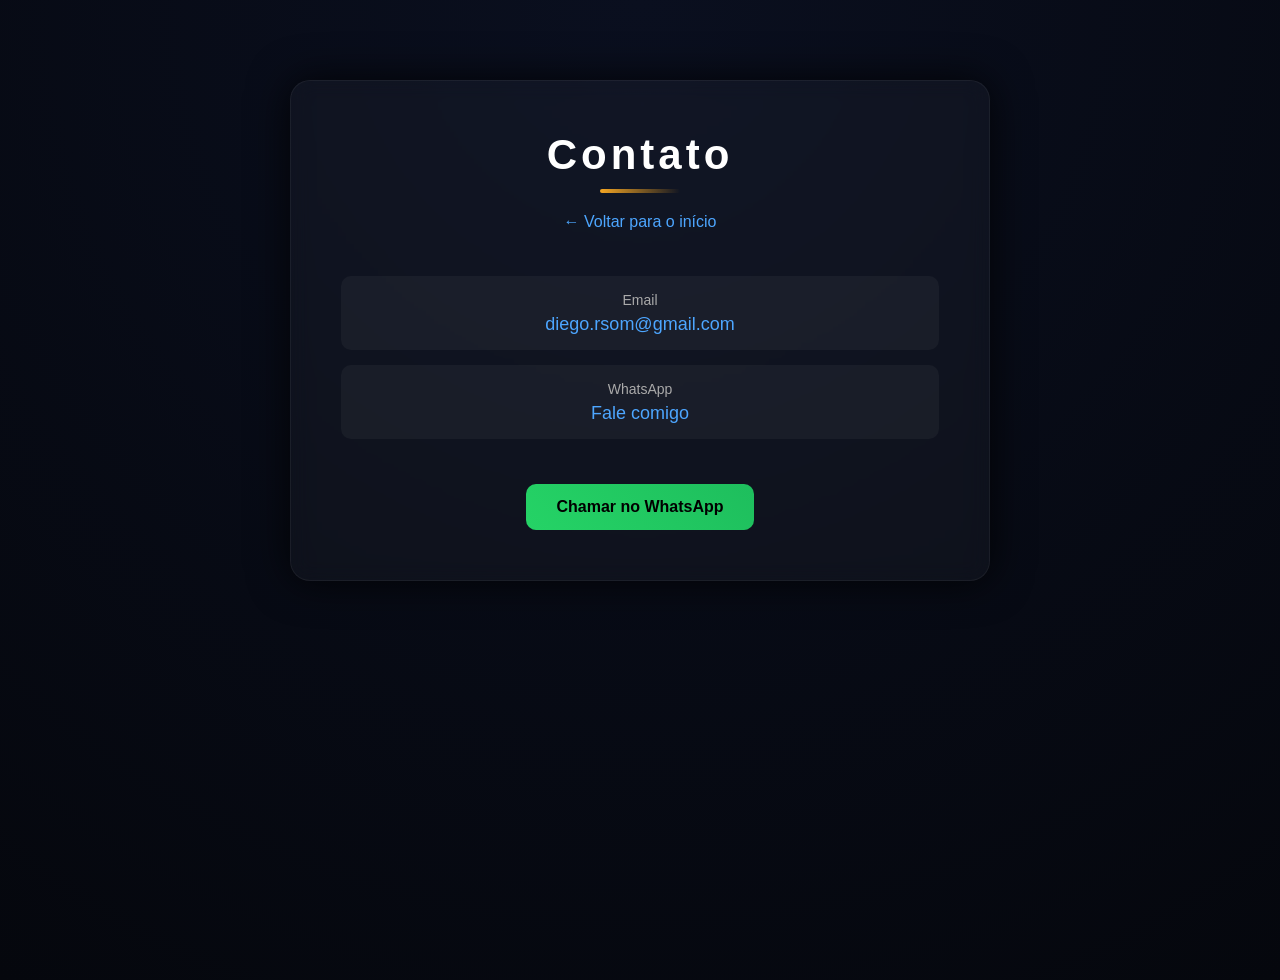
<file: contato.html>
<!DOCTYPE html>
<html lang="pt-br">
<head>
    <meta charset="UTF-8">
    <title>Contato</title>
    <style>
        @charset "UTF-8";

* {
  margin: 0;
  padding: 0;
  box-sizing: border-box;
}


body {
  font-family: 'Barlow', sans-serif;
  background: radial-gradient(circle at top, #0a0f1f, #05070d);
  color: #fff;
  min-height: 100vh;
}


.logo img {
  width: 70px;
  margin: 20px;
}


.contato-container {
  max-width: 700px;
  margin: 80px auto;
  padding: 50px;
  background: rgba(255, 255, 255, 0.03);
  border-radius: 20px;
  backdrop-filter: blur(10px);
  box-shadow: 0 0 40px rgba(0,0,0,0.8);
  border: 1px solid rgba(255,255,255,0.05);
  text-align: center;
}


.contato-container h1 {
  font-size: 42px;
  margin-bottom: 20px;
  font-family: 'Rajdhani', sans-serif;
  letter-spacing: 4px;
}


.contato-container h1::after {
  content: "";
  display: block;
  width: 80px;
  height: 4px;
  margin: 10px auto;
  background: linear-gradient(90deg, #f5a623, transparent);
  border-radius: 5px;
}

.voltar {
  display: inline-block;
  margin-bottom: 30px;
  color: #4da6ff;
  text-decoration: none;
  transition: 0.3s;
}

.voltar:hover {
  color: #f5a623;
}


.contato-item {
  background: rgba(255,255,255,0.04);
  margin: 15px 0;
  padding: 15px;
  border-radius: 10px;
  transition: 0.3s;
}

.contato-item:hover {
  transform: translateY(-3px);
  box-shadow: 0 0 15px rgba(255,255,255,0.1);
}


.contato-item span {
  color: #aaa;
  font-size: 14px;
}


.contato-item a {
  display: block;
  margin-top: 5px;
  font-size: 18px;
  color: #4da6ff;
  text-decoration: none;
  transition: 0.3s;
}

.contato-item a:hover {
  color: #f5a623;
}


.btn-whatsapp {
  display: inline-block;
  margin-top: 30px;
  padding: 14px 30px;
  background: linear-gradient(45deg, #25D366, #1ebe5d);
  color: #000;
  border-radius: 10px;
  text-decoration: none;
  font-weight: bold;
  transition: 0.3s;
}

.btn-whatsapp:hover {
  transform: scale(1.08);
  box-shadow: 0 0 20px #25D366;
}


.contato-container {
  animation: aparecer 0.8s ease;
}

@keyframes aparecer {
  from {
    opacity: 0;
    transform: translateY(40px);
  }
  to {
    opacity: 1;
    transform: translateY(0);
  }
}


@media (max-width: 600px) {
  .contato-container {
    margin: 40px 20px;
    padding: 30px;
  }

  .contato-container h1 {
    font-size: 30px;
  }
}
    </style>

    
    
</head>
<body>
     <div class="contato-container">

  <h1>Contato</h1>

  <a href="index.html" class="voltar">← Voltar para o início</a>

  <div class="contato-item">
    <span>Email</span>
    <a href="mailto:diego.rsom@gmail.com">diego.rsom@gmail.com</a>
  </div>

  <div class="contato-item">
    <span>WhatsApp</span>
    <a href="https://wa.me/556592138005">Fale comigo</a>
  </div>

  <a href="https://wa.me/556592138005?text=Olá vim pelo seu site"
     class="btn-whatsapp">
     Chamar no WhatsApp
  </a>

</div>

</body>
</html>
</file>
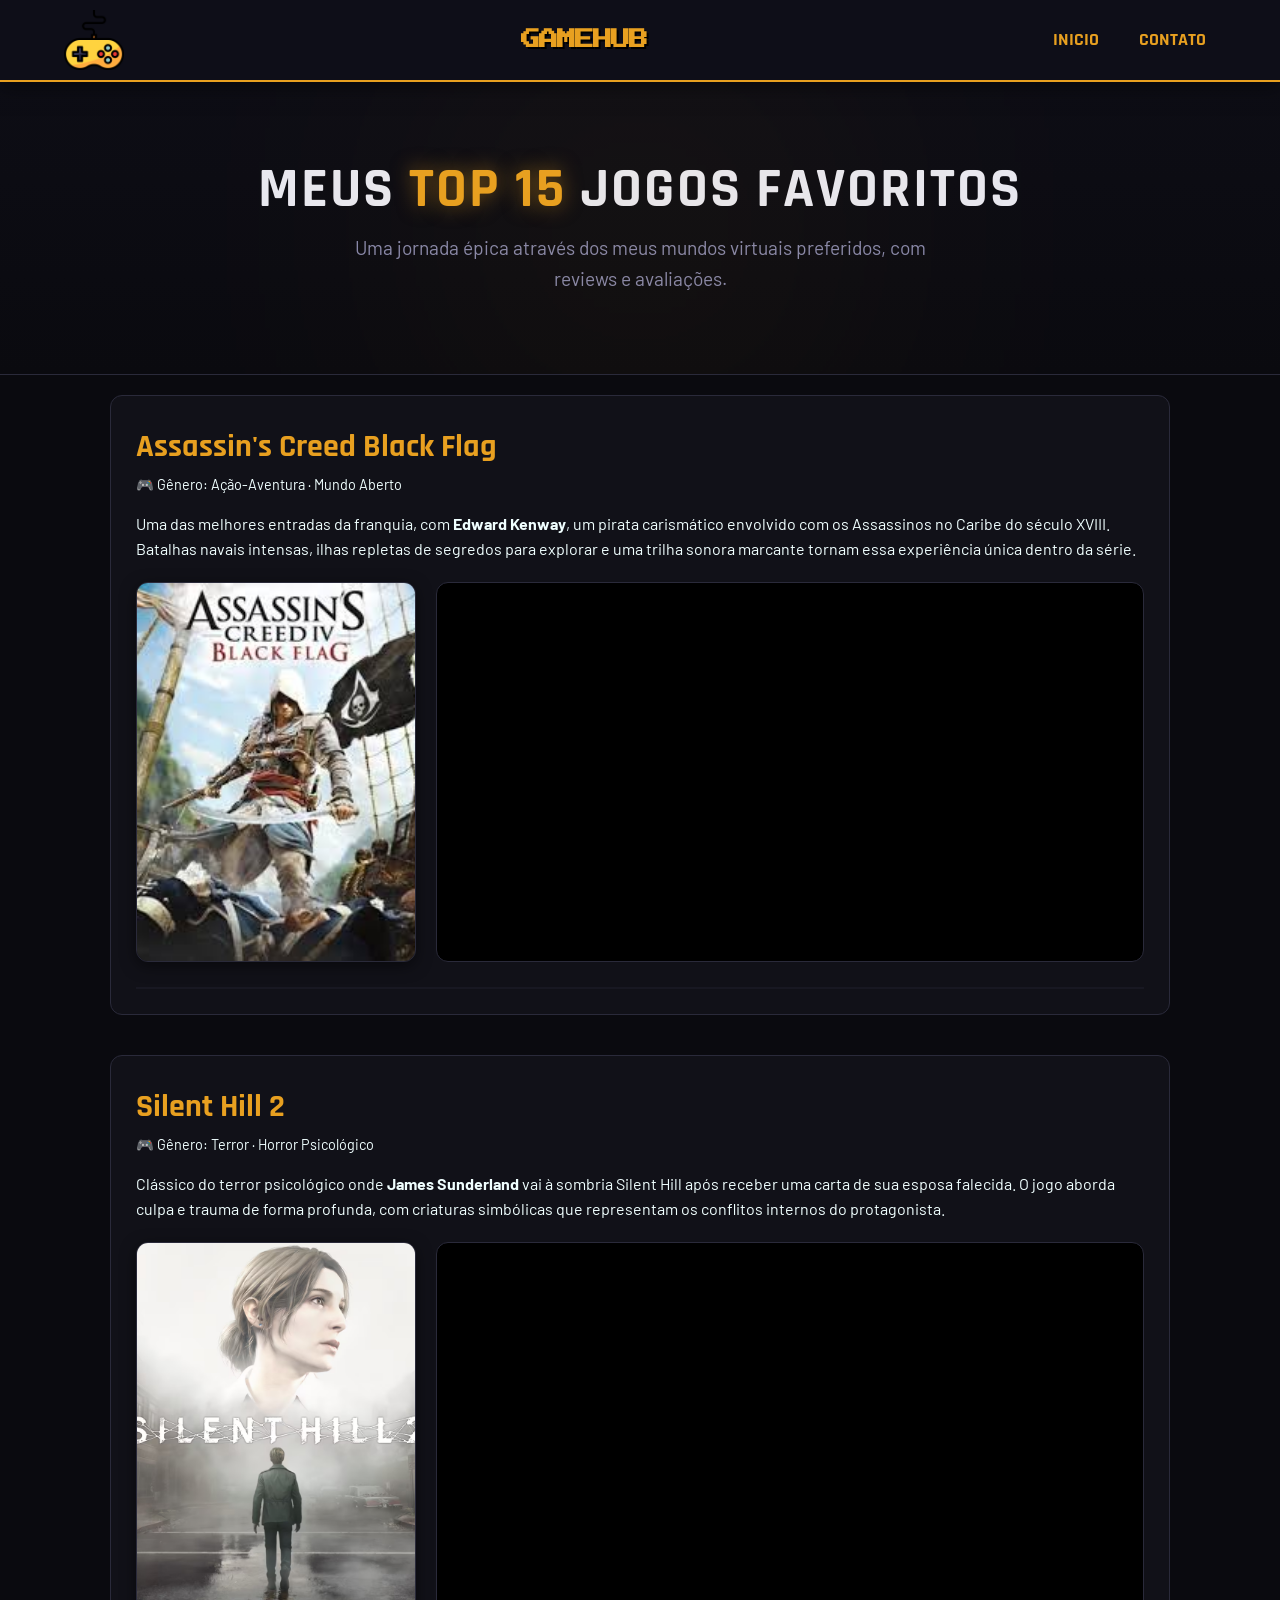
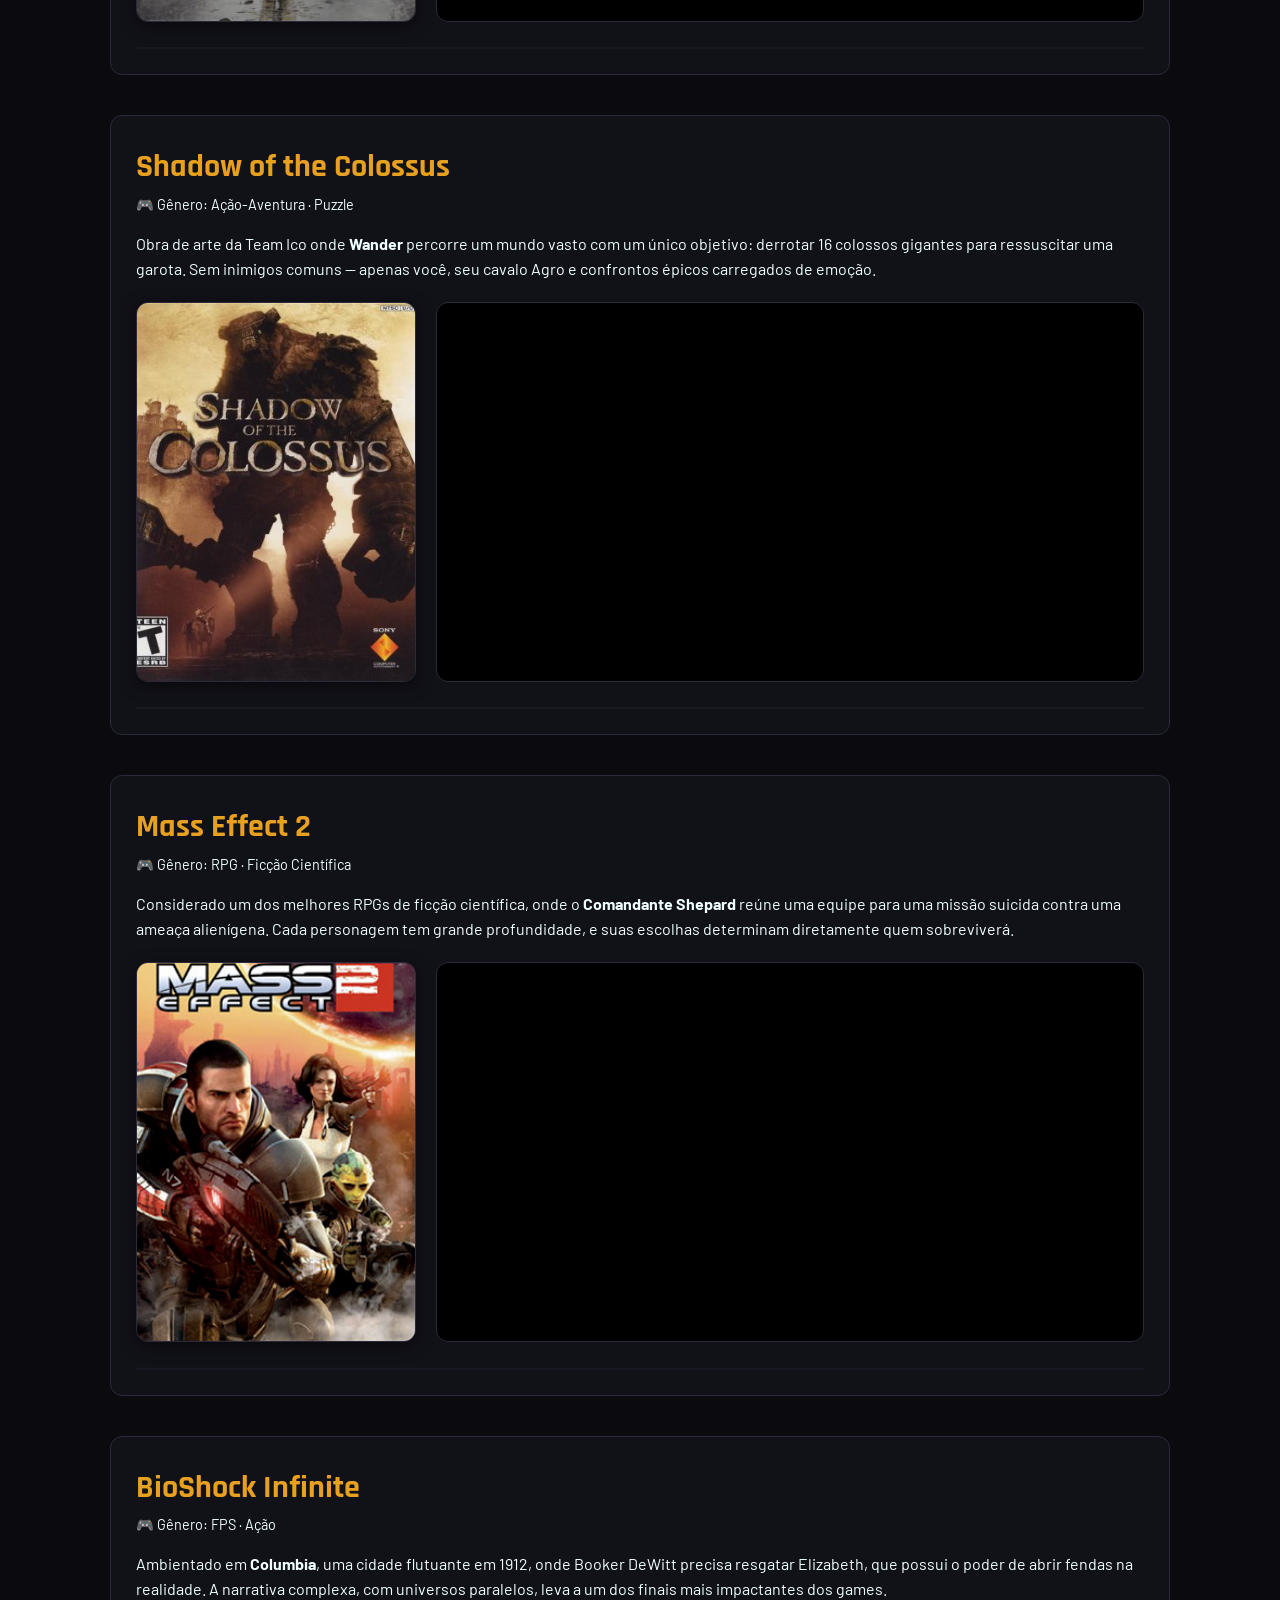
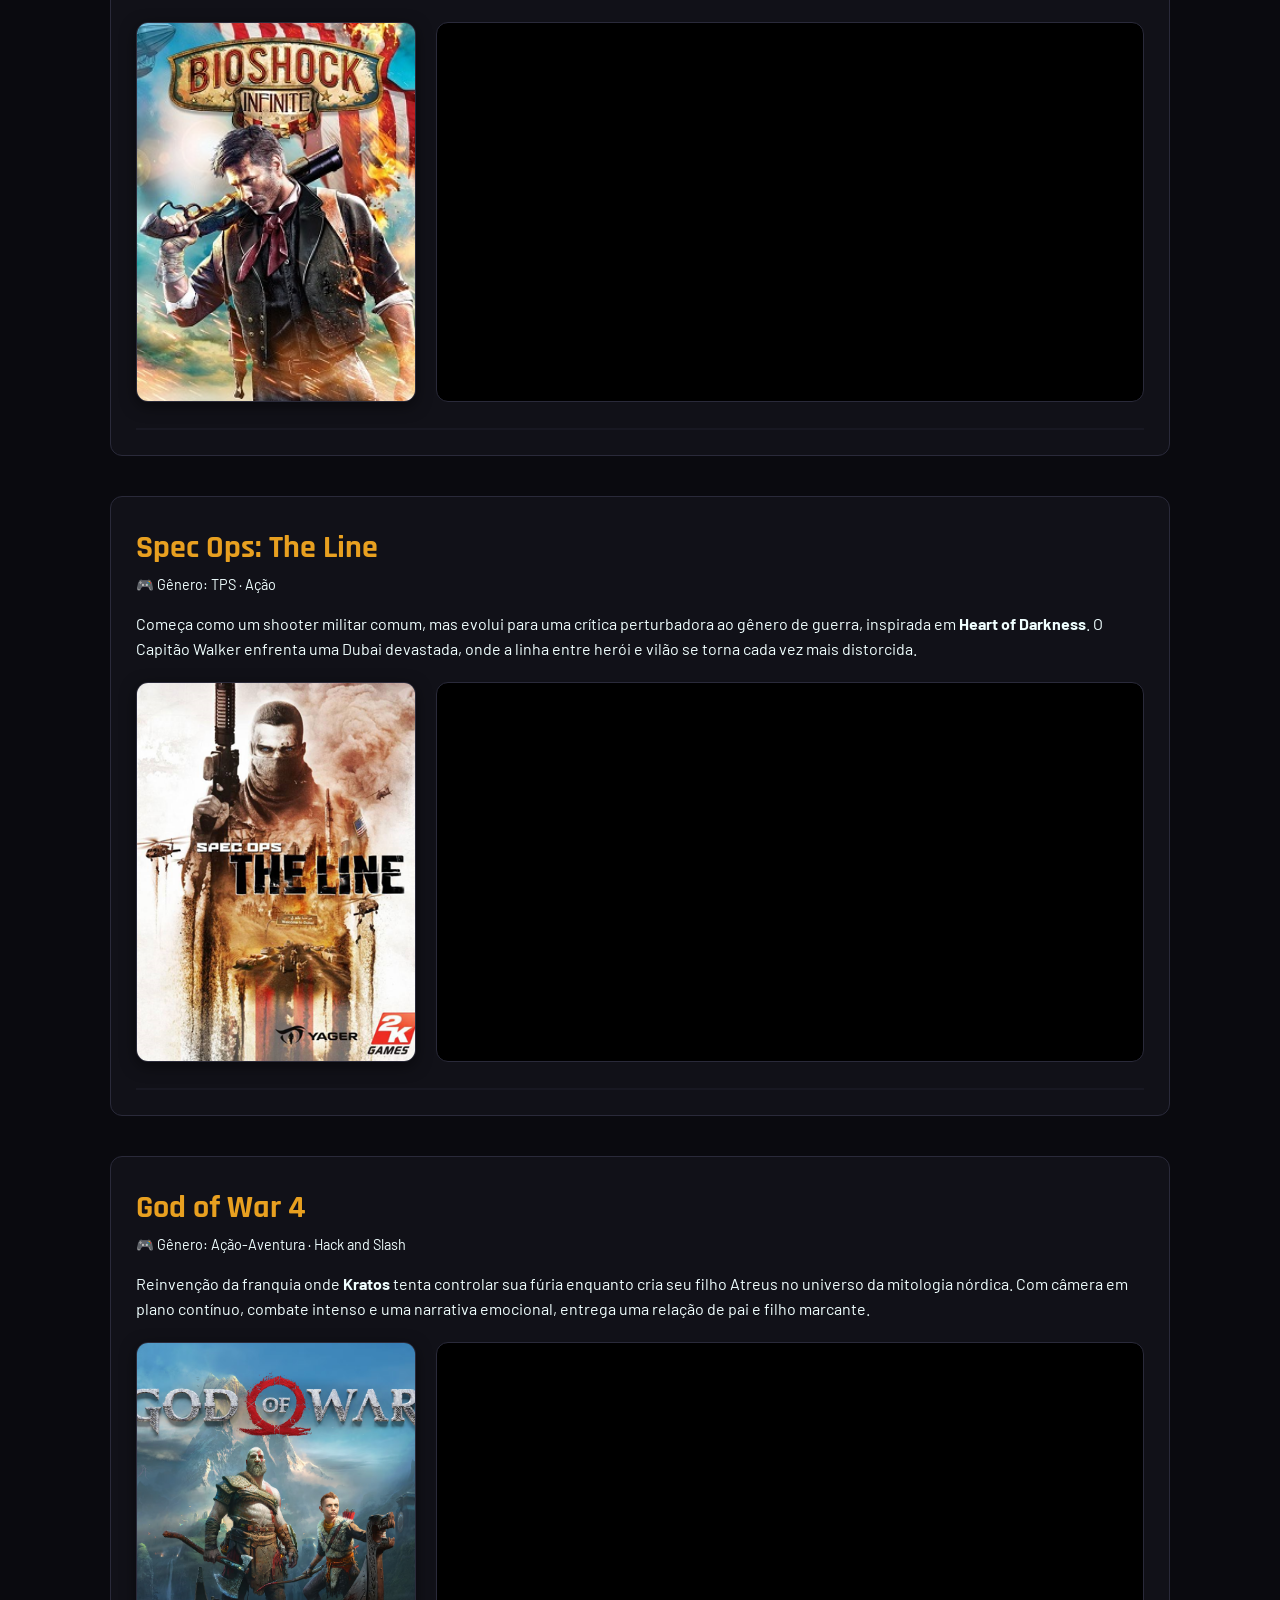
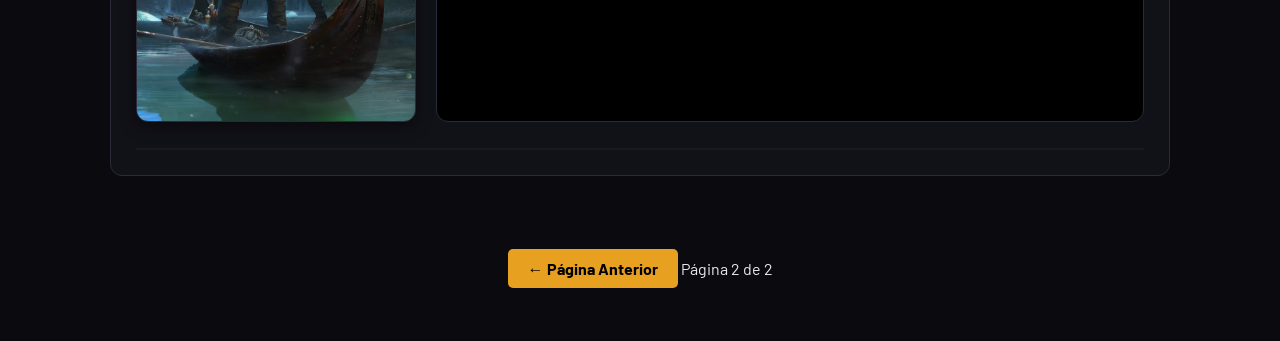
<file: pagina2.html>
<!DOCTYPE html>
<html lang="pt-br">
<head>
    <meta charset="UTF-8">
    <meta name="viewport" content="width=device-width, initial-scale=1.0">
    <title>Meus Top 15 Jogos - Página 2</title>
    <link rel="stylesheet" href="style.css">

     <link href="https://fonts.googleapis.com/css2?family=Press+Start+2P&display=swap" rel="stylesheet">
   

     <link rel="stylesheet" href="style.css">
</head>
<body>

    <header class="original-header">
        <div class="logo">
          <img src="imagens/joystick(1).png" alt="Logo" width="100">
        </div>
    
        <h1>Gamehub</h1>
    
        <nav>
          <ul>
            <li><a href="index.html">Inicio</a></li>
            <li><a href="contato.html">Contato</a></li>
          </ul>
        </nav>
      </header>

    <header class="hero-section">
        <h1 class="main-title">Meus <span class="highlight">Top 15</span> Jogos Favoritos</h1>
        <p class="subtitle">Uma jornada épica através dos meus mundos virtuais preferidos, com reviews e avaliações.</p>
    </header>

<div class="container">
    <div class="games-grid">

   
        <div class="game-card">
        <h2 class="Titulo-do-jogo">Assassin's Creed Black Flag</h2>
        <p class="game-genre">🎮 Gênero: Ação-Aventura · Mundo Aberto</p>
        <p>Uma das melhores entradas da franquia, com <strong>Edward Kenway</strong>, um pirata carismático envolvido com os Assassinos no Caribe do século XVIII. Batalhas navais intensas, ilhas repletas de segredos para explorar e uma trilha sonora marcante tornam essa experiência única dentro da série.</p>
        <div class="game-container">
           <div class="game-container-flex">
                <img src="imagens/blackflag.jpg" alt="Imagem da capa do jogo Assassins Creed Black Flag" >

                <iframe  src="https://www.youtube.com/embed/ItGtA6LwHd0?si=vDnN3CMK7hB1z6n5" title="YouTube video player" frameborder="0" allow="accelerometer; autoplay; clipboard-write; encrypted-media; gyroscope; picture-in-picture; web-share" referrerpolicy="strict-origin-when-cross-origin" allowfullscreen></iframe>
            </div>
        </div>
        <br>
        <hr>
    </div>

    
    <div class="game-card">
        <h2 class="Titulo-do-jogo">Silent Hill 2</h2>
        <p class="game-genre">🎮 Gênero: Terror · Horror Psicológico</p>
        <p>Clássico do terror psicológico onde <strong>James Sunderland</strong> vai à sombria Silent Hill após receber uma carta de sua esposa falecida. O jogo aborda culpa e trauma de forma profunda, com criaturas simbólicas que representam os conflitos internos do protagonista.</p>
        <div class="game-container">
            <div class="game-container-flex">      
                <img src="imagens/silenthilimg.avif" alt="Capa do jogo Silent Hill 2" >

                <iframe   src="https://www.youtube.com/embed/imjgMcd1zTw?si=JajM_Cd26yXX9AwQ" title="YouTube video player" frameborder="0" allow="accelerometer; autoplay; clipboard-write; encrypted-media; gyroscope; picture-in-picture; web-share" referrerpolicy="strict-origin-when-cross-origin" allowfullscreen></iframe>
            </div>
        </div>
        <br>
        <hr>
    </div>

    
    <div class="game-card">
        <h2 class="Titulo-do-jogo">Shadow of the Colossus</h2>
        <p class="game-genre">🎮 Gênero: Ação-Aventura · Puzzle</p>
        <p> Obra de arte da Team Ico onde <strong>Wander</strong> percorre um mundo vasto com um único objetivo: derrotar 16 colossos gigantes para ressuscitar uma garota. Sem inimigos comuns — apenas você, seu cavalo Agro e confrontos épicos carregados de emoção.</p>
        <div class="game-container">

           <div class="game-container-flex">

                <img src="imagens/ShadowOfTheColossusGH.jpg" alt="Imagem da capa do jogo Shadow of the Colossus" >

                <iframe  src="https://www.youtube.com/embed/LULTrLPjzZk?si=-xO-Q9KBSjgOZZWO" title="YouTube video player" frameborder="0" allow="accelerometer; autoplay; clipboard-write; encrypted-media; gyroscope; picture-in-picture; web-share" referrerpolicy="strict-origin-when-cross-origin" allowfullscreen></iframe>
            </div>
        </div>
        <br>
        <hr>
    </div>

    
    <div class="game-card">
        <h2 class="Titulo-do-jogo">Mass Effect 2</h2>
        <p class="game-genre">🎮 Gênero: RPG · Ficção Científica</p>
        <p>Considerado um dos melhores RPGs de ficção científica, onde o <strong>Comandante Shepard</strong> reúne uma equipe para uma missão suicida contra uma ameaça alienígena. Cada personagem tem grande profundidade, e suas escolhas determinam diretamente quem sobreviverá.</p>
        <div class="game-container">

            <div class="game-container-flex">

                <img src="imagens/MassEffect2_cover.PNG" alt="Capa do jogo Mass Effect 2" >

                <iframe  src="https://www.youtube.com/embed/vaHC01FxiRw?si=lpb3alTWtr5wm8tg" title="YouTube video player" frameborder="0" allow="accelerometer; autoplay; clipboard-write; encrypted-media; gyroscope; picture-in-picture; web-share" referrerpolicy="strict-origin-when-cross-origin" allowfullscreen></iframe>
            </div>
        </div>
        <br>
        <hr>
    </div>

   
    <div class="game-card">
        <h2 class="Titulo-do-jogo">BioShock Infinite</h2>
        <p class="game-genre">🎮 Gênero: FPS · Ação</p>
        <p>Ambientado em <strong>Columbia</strong>, uma cidade flutuante em 1912, onde Booker DeWitt precisa resgatar Elizabeth, que possui o poder de abrir fendas na realidade. A narrativa complexa, com universos paralelos, leva a um dos finais mais impactantes dos games.</p>
        <div class="game-container">

           <div class="game-container-flex">

                <img src="imagens/Official_cover_art_for_Bioshock_Infinite.jpg" alt="Imagem da capa do jogo BioShock Infinite">

                <iframe  src="https://www.youtube.com/embed/pQF45K0KFdY" title="O Que Fez BIOSHOCK INFINITE Ser Um dos Games Mais Épicos Já Feitos?" frameborder="0" allow="accelerometer; autoplay; clipboard-write; encrypted-media; gyroscope; picture-in-picture; web-share" referrerpolicy="strict-origin-when-cross-origin" allowfullscreen></iframe>
            </div>
        </div>
        <br>
        <hr>
    </div>

    
    <div class="game-card">
        <h2 class="Titulo-do-jogo">Spec Ops: The Line</h2>
        <p class="game-genre">🎮 Gênero: TPS · Ação</p>
        <p>Começa como um shooter militar comum, mas evolui para uma crítica perturbadora ao gênero de guerra, inspirada em <strong>Heart of Darkness</strong>. O Capitão Walker enfrenta uma Dubai devastada, onde a linha entre herói e vilão se torna cada vez mais distorcida.</p>
        <div class="game-container">

            <div class="game-container-flex">

                <img src="imagens/Spec_Ops_The_Line_capa.png" alt="Capa do jogo Spec Ops The Line" >

                <iframe  src="https://www.youtube.com/embed/hu7R-7BQKc4?si=SzNfYssIZss3DGGk" title="YouTube video player" frameborder="0" allow="accelerometer; autoplay; clipboard-write; encrypted-media; gyroscope; picture-in-picture; web-share" referrerpolicy="strict-origin-when-cross-origin" allowfullscreen></iframe>
            </div>
        </div>
        <br>
        <hr>
    </div>

    
    <div class="game-card">
        <h2 class="Titulo-do-jogo">God of War 4</h2>
        <p class="game-genre">🎮 Gênero: Ação-Aventura · Hack and Slash</p>
        <p>Reinvenção da franquia onde <strong>Kratos</strong> tenta controlar sua fúria enquanto cria seu filho Atreus no universo da mitologia nórdica. Com câmera em plano contínuo, combate intenso e uma narrativa emocional, entrega uma relação de pai e filho marcante.</p>
        <div class="game-container">

            <div class="game-container-flex">

                <img src="imagens/godofwar4.avif" alt="Imagem da capa do jogo God of War 4" >
                <iframe  src="https://www.youtube.com/embed/V1C4U2gN6Oo?si=n3B9GVN-wzPWKwHQ" title="YouTube video player" frameborder="0" allow="accelerometer; autoplay; clipboard-write; encrypted-media; gyroscope; picture-in-picture; web-share" referrerpolicy="strict-origin-when-cross-origin" allowfullscreen></iframe>
            </div>
        </div>
        <br>
        <hr>
    </div>

    </div> 
    <p class="paginacao">
        <a href="index.html">← Página Anterior</a> 
         Página 2 de 2
    </p>

</div>

</body>
</html>
</file>
<file: style.css>
@charset "UTF-8";

@import url('https://fonts.googleapis.com/css2?family=Rajdhani:wght@400;600;700&family=Barlow:ital,wght@0,300;0,400;0,600;1,300&display=swap');

@import url('https://fonts.googleapis.com/css2?family=Press+Start+2P&display=swap');

:root {
  --bg-primary:    #0a0a0f;
  --bg-card:       #111118;
  --border:        #2a2a3a;
  --accent:        #e8a020;
  --text-main:     #e8e8f0;
  --text-muted:    #8888aa;
  --radius:        12px;
  --transition:    0.25s ease;
}

*, *::before, *::after {
  box-sizing: border-box;
  margin: 0;
  padding: 0;
}

body {
  background-color: var(--bg-primary);
  color: var(--text-main);
  font-family: 'Barlow', sans-serif;
  line-height: 1.6;
  overflow-x: hidden;
}

.original-header {
  display: flex;
  justify-content: space-between;
  align-items: center;
  padding: 10px 5%;
  background: rgba(15, 15, 25, 0.98);
  border-bottom: 2px solid var(--accent);
  position: sticky;
  top: 0;
  z-index: 1000;
  box-shadow: 0 4px 20px rgba(0,0,0,0.5);
}

.logo img {
  width: 60px;
  height: auto;
  display: block;
}

.original-header h1 {
  font-family: 'Press Start 2P', cursive;
  font-size: 1.2rem; 
  color: var(--accent);
  text-transform: uppercase;
  letter-spacing: -1px;
  text-shadow: 2px 2px 0px #000;
  flex: 1; 
  text-align: center;
}

nav ul {
  display: flex;
  list-style: none;
  gap: 20px;
}

nav ul li a {
  text-decoration: none;
  color: var(--accent);
  font-family: 'Rajdhani', sans-serif;
  font-weight: 700;
  font-size: 1.1rem;
  text-transform: uppercase;
  transition: var(--transition);
  padding: 5px 10px;
  border-radius: 4px;
}

nav ul li a:hover {
  background: var(--highlight-bg);
  color: var(--accent);
}


@media (max-width: 768px) {
  .original-header {
    flex-direction: column; 
    padding: 15px;
    gap: 10px;
  }

  .original-header h1 {
    font-size: 1rem;
    margin: 5px 0;
  }

  nav ul {
    gap: 15px;
  }
  
  nav ul li a {
    font-size: 0.9rem;
  }
}

.hero-section {
  padding: 80px 20px;
  text-align: center;
  background: linear-gradient(to bottom, #0d0d15 0%, #0a0a0f 100%);
  border-bottom: 1px solid var(--border);
  position: relative;
  overflow: hidden;
}

.hero-section::before {
  content: "";
  position: absolute;
  top: 50%;
  left: 50%;
  width: 300px;
  height: 300px;
  background: var(--accent);
  filter: blur(150px);
  opacity: 0.1;
  transform: translate(-50%, -50%);
  pointer-events: none;
}

.main-title {
  font-family: 'Rajdhani', sans-serif;
  font-size: 3.5rem; 
  font-weight: 800;
  text-transform: uppercase;
  letter-spacing: 2px;
  margin-bottom: 15px;
  line-height: 1;
}

.highlight {
  color: var(--accent);
  text-shadow: 0 0 20px rgba(232, 160, 32, 0.5);
  display: inline-block;
}

.subtitle {
  font-family: 'Barlow', sans-serif;
  font-size: 1.2rem;
  color: var(--text-muted);
  max-width: 600px;
  margin: 0 auto;
  font-weight: 400;
}

@media (max-width: 768px) {
  .hero-section {
    padding: 50px 15px;
  }

  .main-title {
    font-size: 2.2rem; 
  }

  .subtitle {
    font-size: 1rem;
  }
}


.container {
  max-width: 1100px;
  margin: 0 auto;
  padding: 20px;
}

.game-card {
  background: var(--bg-card);
  border: 1px solid var(--border);
  border-radius: var(--radius);
  padding: 25px;
  margin-bottom: 40px;
}

.Titulo-do-jogo {
  font-family: 'Rajdhani', sans-serif;
  font-size: 2rem;
  color: var(--accent);
}

.game-genre {
  color: var(--text-muted);
  font-size: 0.9rem;
  margin-bottom: 15px;
}

.game-card p {
  color: azure;
}

.game-container-flex {
  display: flex;
  gap: 20px;
  align-items: flex-start; 
  margin-top: 20px;
}

.game-container-flex img {
  width: 280px !important;   
  height: 380px !important;   
  object-fit: cover;         
  border-radius: 12px;        
  flex-shrink: 0; 
  box-shadow: 0 4px 15px rgba(0,0,0,0.5);
  border: 1px solid var(--border);
}

.game-container-flex iframe, 
.game-container-flex video {
  flex: 1;                    
  height: 380px !important;   
  border-radius: 12px;
  border: 1px solid var(--border);
  background: #000;
}


@media (max-width: 850px) {
  .game-container-flex {
    flex-direction: column;
    align-items: center;
  }
  
  .game-container-flex img {
    width: 100% !important;
    max-width: 300px !important;
    height: 400px !important;
  }

  .game-container-flex iframe, 
  .game-container-flex video {
    width: 100% !important;
    height: 250px !important;
  }
}




.paginacao {
  text-align: center;
  padding: 40px 0;
}

.paginacao a {
  padding: 10px 20px;
  background: var(--accent);
  color: #000;
  text-decoration: none;
  border-radius: 5px;
  font-weight: bold;
}

@media (max-width: 850px) {
  .original-header {
    flex-direction: column;
    gap: 10px;
  }

  .game-container-flex {
    flex-direction: column; 
    align-items: center;
  }

  .game-container-flex img {
    width: 200px; 
  }

  .game-container-flex iframe, 
  .game-container-flex video {
    width: 100%;
  }

  .main-title {
    font-size: 1.8rem;
  }
}

hr { border: 0.5px solid var(--border); opacity: 0.3; }
</file>
